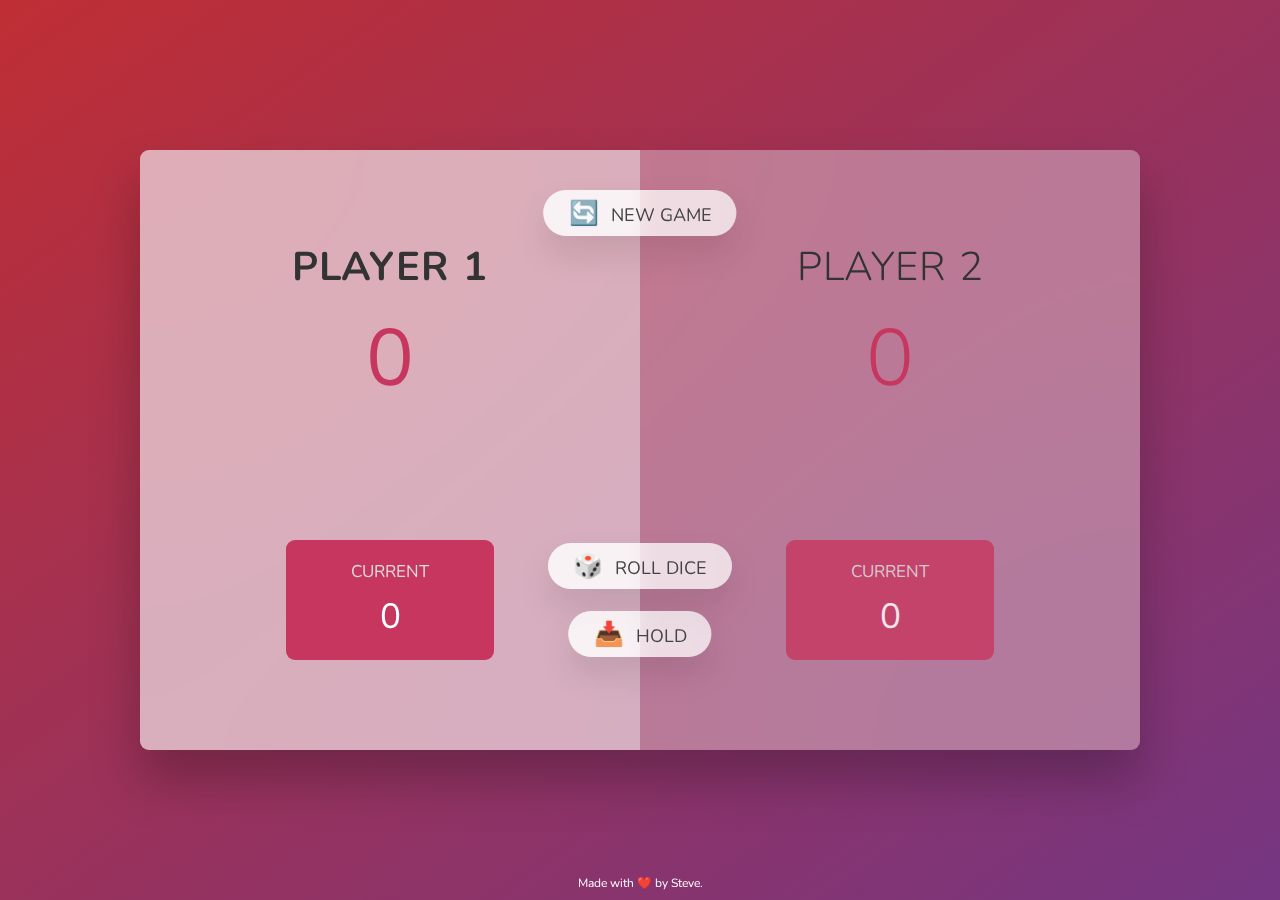
<file: projects/piggame/index.html>
<!DOCTYPE html>
<html lang="en">
  <head>
    <meta charset="UTF-8" />
    <meta name="viewport" content="width=device-width, initial-scale=1.0" />
    <meta http-equiv="X-UA-Compatible" content="ie=edge" />
    <link rel="stylesheet" href="style.css" />
    <title>Pig Game</title>
  </head>
  <body>
    <main>
      <section class="player player--0 player--active">
        <h2 class="name" id="name--0">Player 1</h2>
        <p class="score" id="score--0">43</p>
        <div class="current">
          <p class="current-label">Current</p>
          <p class="current-score" id="current--0">0</p>
        </div>
      </section>
      <section class="player player--1">
        <h2 class="name" id="name--1">Player 2</h2>
        <p class="score" id="score--1">24</p>
        <div class="current">
          <p class="current-label">Current</p>
          <p class="current-score" id="current--1">0</p>
        </div>
      </section>

      <img src="dice-5.png" alt="Playing dice" class="dice" />
      <button class="btn btn--new">🔄 New game</button>
      <button class="btn btn--roll">🎲 Roll dice</button>
      <button class="btn btn--hold">📥 Hold</button>
      
    </main>
    <footer>
    Made with ❤️ by Steve.
  </footer>
    <script src="script.js"></script>
  </body>
</html>
</file>
<file: projects/piggame/style.css>
@import url('https://fonts.googleapis.com/css2?family=Nunito&display=swap');

* {
  margin: 0;
  padding: 0;
  box-sizing: inherit;
}

html{
  font-size: 62.5%;
  box-sizing: border-box;
}
footer  {
  position: absolute;
  bottom: 0;
  width: 100%;
  height: 2.5rem; 
  text-align: center;  
  color: white;   
  font-size: 12px;      /* Footer height */
}
body{
  font-family: 'Nunito', sans-serif;
  font-weight: 400;
  height: 100vh;
  color: #333;
  background-image: linear-gradient(to top left, #753682 0%, #bf2e34 100%);
  display: flex;
  align-items: center;
  justify-content: center;
}

/* LAYOUT */
main {
  position: relative;
  width: 100rem;
  height: 60rem;
  background-color: rgba(255, 255, 255, 0.35);
  backdrop-filter: blur(200px);
  filter: blur();
  box-shadow: 0 3rem 5rem rgba(0, 0, 0, 0.25);
  border-radius: 9px;
  overflow: hidden;
  display: flex;
}

.player {
  flex: 50%;
  padding: 9rem;
  display: flex;
  flex-direction: column;
  align-items: center;
  transition: all 0.75s;
}

/* ELEMENTS */
.name {
  position: relative;
  font-size: 4rem;
  text-transform: uppercase;
  letter-spacing: 1px;
  word-spacing: 2px;
  font-weight: 300;
  margin-bottom: 1rem;
}
.score {
  font-size: 8rem;
  font-weight: 300;
  color: #c7365f;
  margin-bottom: auto;
}

.player--active {
  background-color: rgba(255, 255, 255, 0.4);
}
.player--active .name {
  font-weight: 700;
}
.player--active .score {
  font-weight: 400;
}

.player--active .current {
  opacity: 1;
}

.current {
  background-color: #c7365f;
  opacity: 0.8;
  border-radius: 9px;
  color: #fff;
  width: 65%;
  padding: 2rem;
  text-align: center;
  transition: all 0.75s;
}

.current-label {
  text-transform: uppercase;
  margin-bottom: 1rem;
  font-size: 1.7rem;
  color: #ddd;
}

.current-score {
  font-size: 3.5rem;
}

/* ABSOLUTE POSITIONED ELEMENTS */
.btn {
  position: absolute;
  left: 50%;
  transform: translateX(-50%);
  color: #444;
  background: none;
  border: none;
  font-family: inherit;
  font-size: 1.8rem;
  text-transform: uppercase;
  cursor: pointer;
  font-weight: 400;
  transition: all 0.2s;

  background-color: white;
  background-color: rgba(255, 255, 255, 0.6);
  backdrop-filter: blur(10px);

  padding: 0.7rem 2.5rem;
  border-radius: 50rem;
  box-shadow: 0 1.75rem 3.5rem rgba(0, 0, 0, 0.1);
}

.btn::first-letter {
  font-size: 2.4rem;
  display: inline-block;
  margin-right: 0.7rem;
}

.btn--new {
  top: 4rem;
}
.btn--roll {
  top: 39.3rem;
}
.btn--hold {
  top: 46.1rem;
}

.btn:active {
  transform: translate(-50%, 3px);
  box-shadow: 0 1rem 2rem rgba(0, 0, 0, 0.15);
}

.btn:focus {
  outline: none;
}

.dice {
  position: absolute;
  left: 50%;
  top: 16.5rem;
  transform: translateX(-50%);
  height: 10rem;
  box-shadow: 0 2rem 5rem rgba(0, 0, 0, 0.2);
}

.player--winner {
  background-color: #2f2f2f;
}

.player--winner .name {
  font-weight: 700;
  color: #c7365f;
}

.hidden {
  display: none;
}
</file>
